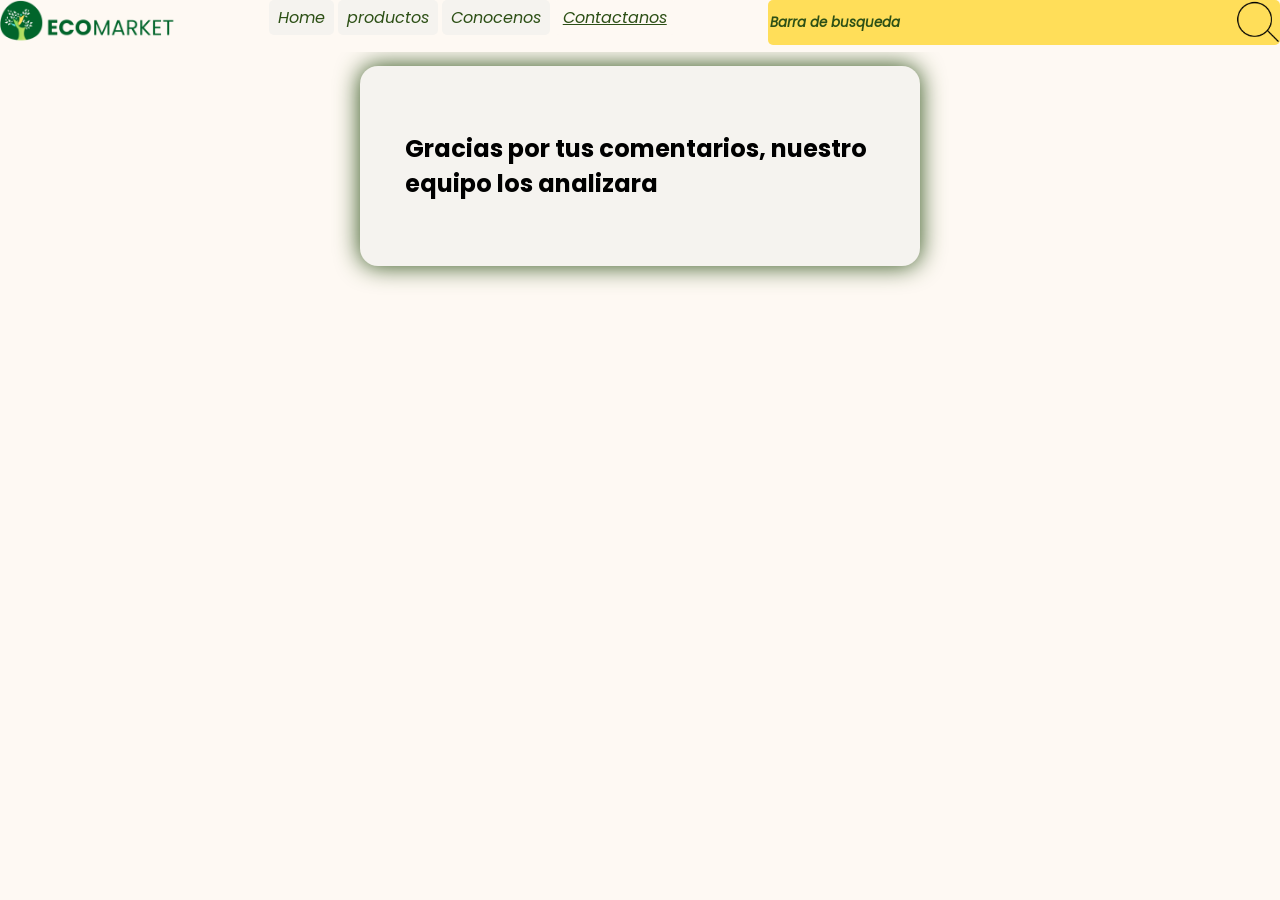
<file: views/Agradecimientos.html>
<!DOCTYPE html>
<html lang="es">
<head>
    <meta charset="UTF-8">
    <meta name="viewport" content="width=device-width, initial-scale=1.0">
    <title>Nuestros productos</title>
    <link rel="stylesheet" href="../Css/animations.css">
    <link rel="stylesheet" href="../Css/components.css">
    <link rel="stylesheet" href="../Css/layout.css">
    <link rel="stylesheet" href="../Css/Main.css">
</head>
<body id="Contactanos">
    <header>
        <section class="head-principal">
        <div>
            <a href="../../index.html">
                <img class="logoVertical" src="../img/Icons/Logos/Logo_vertical.png" alt="Logo_vertical">
            </a>
            <nav class="Navegacion">
                <a class="boton-navegacion transicionBotones" href="../index.html">Home</a>
                <a class="boton-navegacion transicionBotones" href="productos.html">productos</a>
                <a class="boton-navegacion transicionBotones" href="sobre-nosotros.html">Conocenos</a>
                <a class="boton-navegacion transicionBotones botonactivado" href="Contactanos.html">Contactanos</a>
            </nav>
            <form class="boton-busqueda">
                <input type="search"  placeholder="Barra de busqueda"  >
                    <img class="logoVertical" src="../img/Icons/Recursos/Lupa.png" alt="buscar">
                </input>
            </form>
        </div>
        </section>
    </header>
    <section class="ContenedorForm fondoblanco gracias">
        <h1>Gracias por tus comentarios, nuestro equipo los analizara </h1>
    </section>
    <div style="padding-left: 158vh;
    background: transparent;
    " class="boton-navegacion ">
        <a href="Contactanos.html"> 
        <h3 type="submit" class="boton-navegacion transicionBotones  Sombras-detalles">
            Regresar
        </h3>
        </a>
    <div>
</body>
</html>
</file>
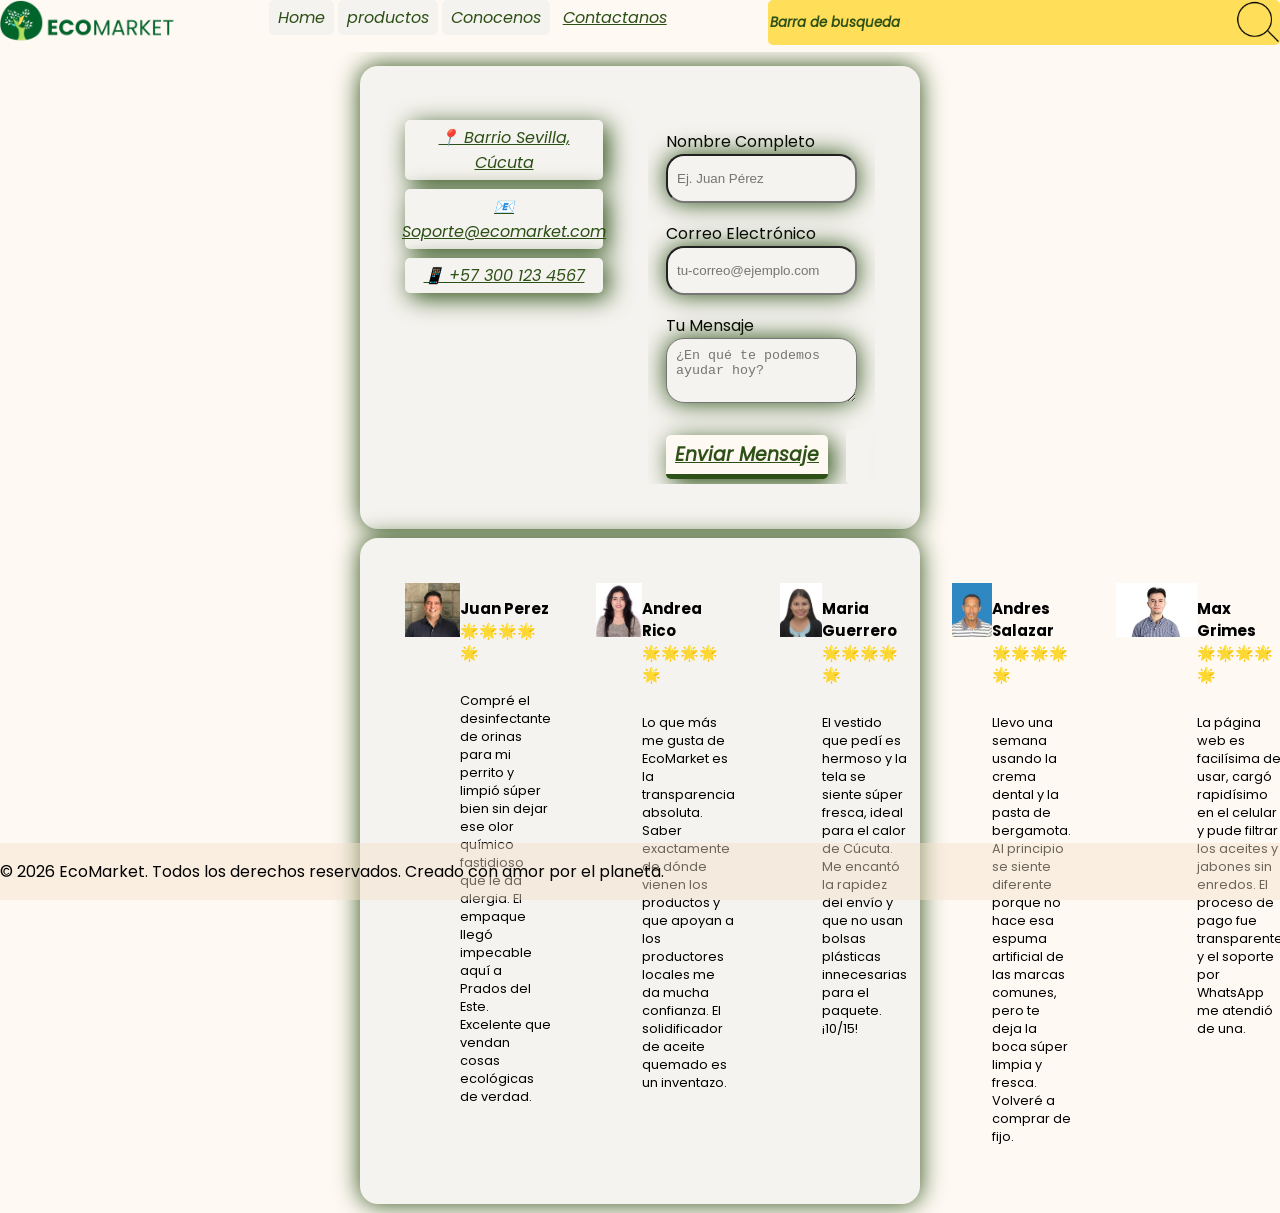
<file: views/Contactanos.html>
<!DOCTYPE html>
<html lang="es">
<head>
    <meta charset="UTF-8">
    <meta name="viewport" content="width=device-width, initial-scale=1.0">
    <title>Nuestros productos</title>
    <link rel="stylesheet" href="../Css/animations.css">
    <link rel="stylesheet" href="../Css/components.css">
    <link rel="stylesheet" href="../Css/layout.css">
    <link rel="stylesheet" href="../Css/Main.css">
</head>
<body id="Contactanos">
    <header>
        <section class="head-principal">
        <div>
            <a href="../../index.html">
                <img class="logoVertical" src="../img/Icons/Logos/Logo_vertical.png" alt="Logo_vertical">
            </a>
            <nav class="Navegacion">
                <a class="boton-navegacion transicionBotones" href="../index.html">Home</a>
                <a class="boton-navegacion transicionBotones" href="productos.html">productos</a>
                <a class="boton-navegacion transicionBotones" href="sobre-nosotros.html">Conocenos</a>
                <a class="boton-navegacion transicionBotones botonactivado" href="Contactanos.html">Contactanos</a>
            </nav>
            <form class="boton-busqueda">
                <input type="search"  placeholder="Barra de busqueda"  >
                    <img class="logoVertical" src="../img/Icons/Recursos/Lupa.png" alt="buscar">
                </input>
            </form>
        </div>
        </section>
    </header>
    <section class="ContenedorForm fondoblanco ">
        <div class="FormasContacto">
            <nav>   
                <div >
                    <a class="boton-navegacion  boton-navegacion-ajustes Sombras-detalles animacionEntrada" href="#">
                    📍 Barrio Sevilla, Cúcuta
                </a>
                </div>
                <div >
                <a class="boton-navegacion  boton-navegacion-ajustes Sombras-detalles animacionEntrada" target="_blank" href="https://myaccount.google.com">
                    📧 Soporte@ecomarket.com
                </a>
                </div>
                <div >
                <a class="boton-navegacion boton-navegacion-ajustes Sombras-detalles animacionEntrada" target="_blank" href="https://web.whatsapp.com/">
                    📱 +57 300 123 4567
                </a>
                </div>
            </nav>
        </div>
        <div class="Formulario ">
            <form>
                <div class="boton">
                <label for="nombre">Nombre Completo</label>
                <input class="fondoblanco" type="text" id="nombre" placeholder="Ej. Juan Pérez">
                </div>
                <div class="boton">
                    <label for="correo">Correo Electrónico</label>
                    <input class="fondoblanco" type="email" id="correo" placeholder="tu-correo@ejemplo.com">    
                </div>
                <div class="boton ">
                    <label for="mensaje">Tu Mensaje</label>
                    <textarea class="fondoblanco" id="mensaje" rows="5" placeholder="¿En qué te podemos ayudar hoy?"></textarea>    
                </div>
                <div class="boton-enviar">    
                    <div class="boton-navegacion boton-navegacion-ajustes">
                    <a href="Agradecimientos.html"> 
                        <h3 type="submit" class="boton-navegacion transicionBotones botonactivado Sombras-detalles">
                            Enviar Mensaje
                        </h3>
                        </a>
                    </div>
                    <div class="boton-navegacion boton-navegacion-ajustes">
                        <a href=""> 
                        <h3 type="submit" class="boton-navegacion transicionBotones botonactivado Sombras-detalles">
                            Resetear
                        </h3>
                        </a>
                    <div>
                </div>
            </form>
        </div>
    </section>
    <section class="ContenedorForm fondoblanco">
        <div class="Usuario transicionProductos">
            <span><img class="img-usuario" src="../img/Icons/Recursos/Juan.jpeg" alt="">
            </span>
            <div class="informacion">
                <h3>Juan Perez <br>🌟🌟🌟🌟🌟<br></h3>
                <p>Compré el desinfectante de orinas para mi perrito 
                    y limpió súper bien sin dejar ese olor químico 
                    fastidioso que le da alergia. El empaque llegó 
                    impecable aquí a Prados del Este. Excelente que 
                    vendan cosas ecológicas de verdad.</p>
            </div>
        </div>
        <div class="Usuario transicionProductos">
            <span><img class="img-usuario" src="../img/Icons/Recursos/andrea.jpeg">
            </span>
            <div class="informacion">
                <h3>Andrea Rico<br>🌟🌟🌟🌟🌟<br></h3>
                <p>Lo que más me gusta de EcoMarket es 
                    la transparencia absoluta. Saber 
                    exactamente de dónde vienen los productos 
                    y que apoyan a los productores locales me 
                    da mucha confianza. El solidificador de 
                    aceite quemado es un inventazo.</p>
            </div>
        </div>
        <div class="Usuario transicionProductos">
            <span><img class="img-usuario" src="../img/Icons/Recursos/Maria.jpeg" alt="">
            </span>
            <div class="informacion">
                <h3>Maria Guerrero<br>🌟🌟🌟🌟🌟<br></h3>
                <p>El vestido que pedí es hermoso y la tela se siente 
                   súper fresca, ideal para el calor de Cúcuta. Me encantó 
                   la rapidez del envío y que no usan bolsas plásticas innecesarias
                   para el paquete. ¡10/15!</p>
            </div>
        </div>
        <div class="Usuario transicionProductos">
            <span><img class="img-usuario" src="../img/Icons/Recursos/andres.jpeg" alt="">
            </span>
            <div class="informacion">
                <h3>Andres Salazar<br>🌟🌟🌟🌟🌟<br></h3>
                <p>Llevo una semana usando la crema dental y la pasta de bergamota. 
                    Al principio se siente diferente porque no hace esa espuma 
                    artificial de las marcas comunes, pero te deja la boca súper limpia 
                    y fresca. Volveré a comprar de fijo.</p>
            </div>
        </div>
        <div class="Usuario transicionProductos">
            <span><img class="img-usuario" src="../img/Icons/Recursos/max.jpeg" alt="">
            </span>
            <div class="informacion">
                <h3>Max Grimes<br>🌟🌟🌟🌟🌟<br></h3>
                <p>La página web es facilísima de usar, 
                    cargó rapidísimo en el celular y pude 
                    filtrar los aceites y jabones sin enredos. 
                    El proceso de pago fue transparente y el soporte 
                    por WhatsApp me atendió de una.</p>
            </div>
        </div>
    </section>
    <footer>
        <div class="footer-derechos">
    <p>&copy; 2026 EcoMarket. Todos los derechos reservados. Creado con amor por el planeta. </p>
        <br>        
    </div>
    </footer>
</body>
</html>
</file>
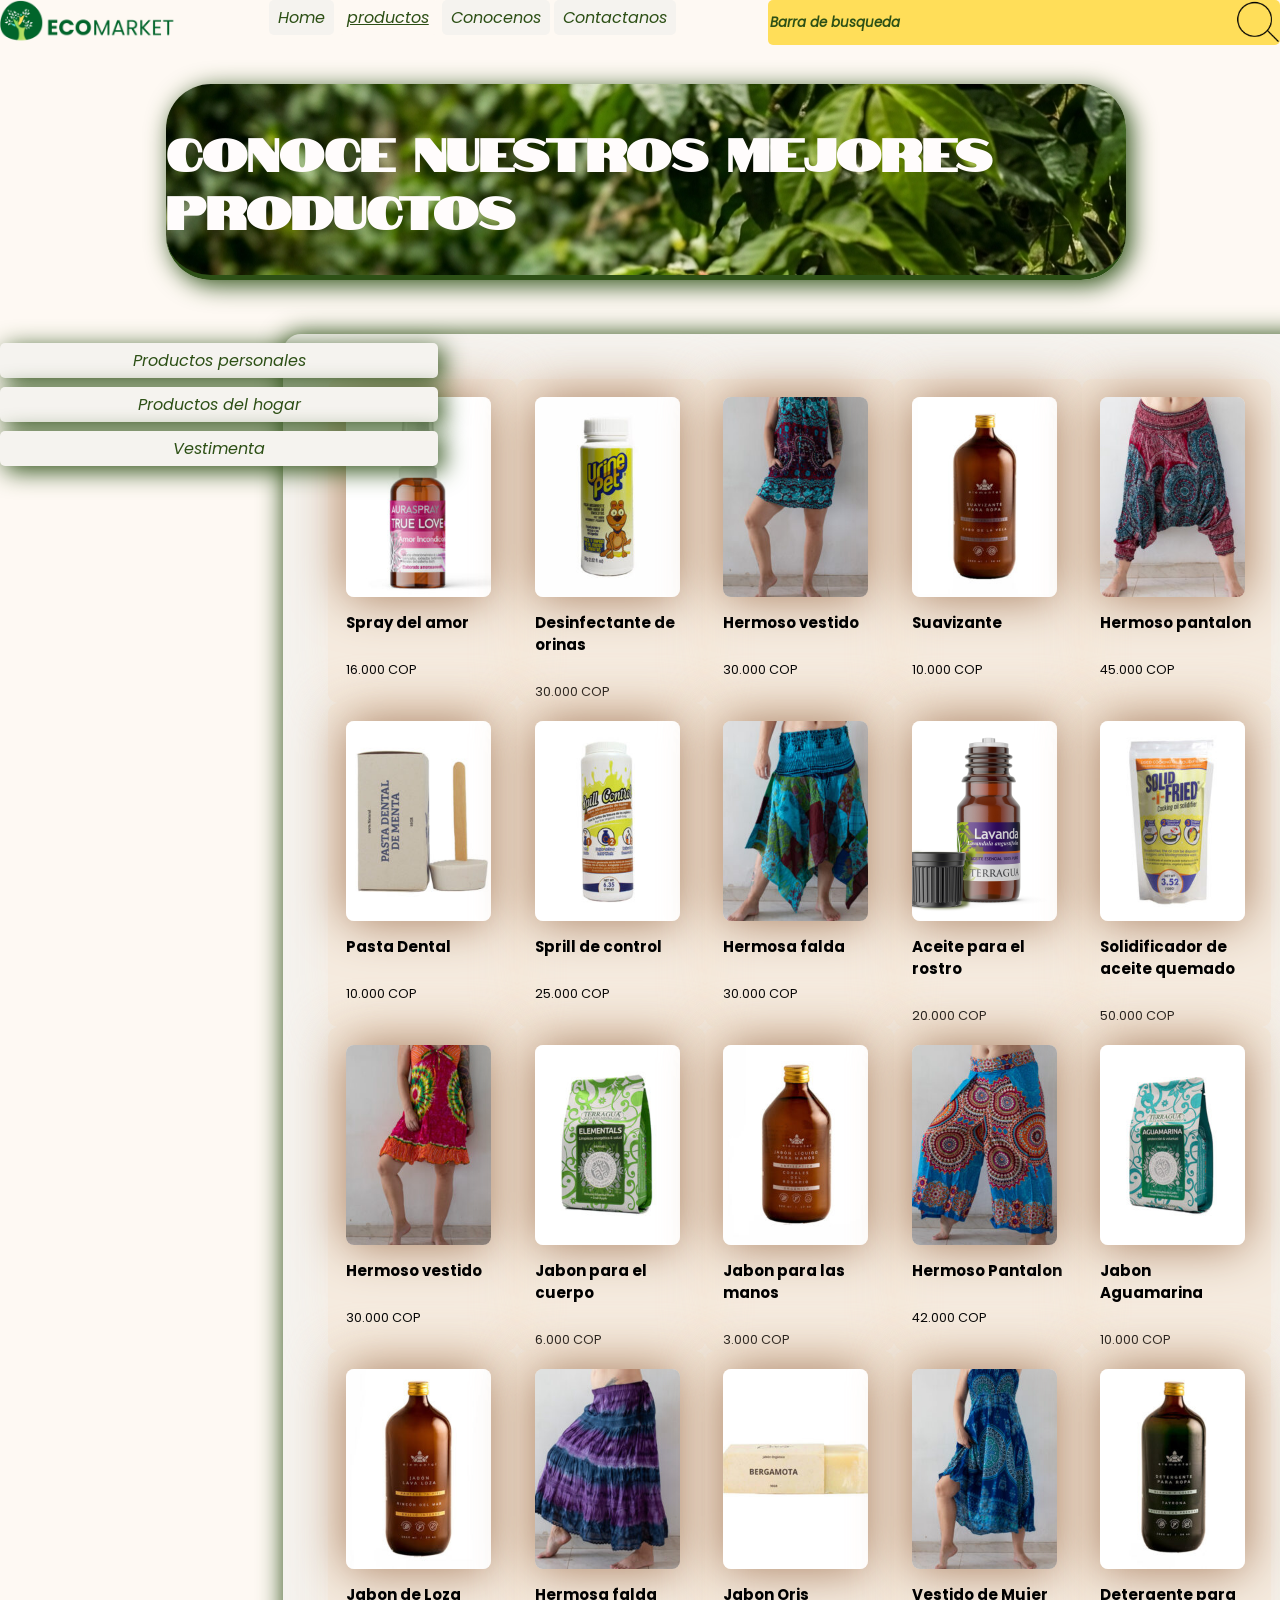
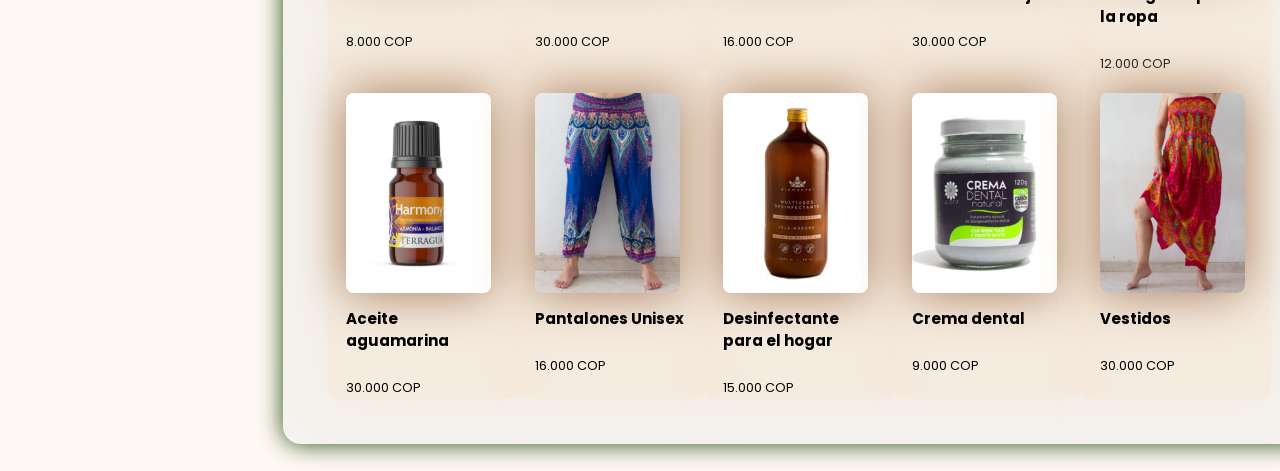
<file: views/productos.html>
<!DOCTYPE html>
<html lang="es">
<head>
    <meta charset="UTF-8">
    <meta name="viewport" content="width=device-width, initial-scale=1.0">
    <title>Nuestros productos</title>
    <link rel="stylesheet" href="../Css/animations.css">
    <link rel="stylesheet" href="../Css/components.css">
    <link rel="stylesheet" href="../Css/layout.css">
    <link rel="stylesheet" href="../Css/Main.css">
</head>
<body id="Productos">
    <header>
        <section class="head-principal ">
        <div>
           <a href="../../index.html">
                <img class="logoVertical" src="../img/Icons/Logos/Logo_vertical.png" alt="Logo_vertical">
            </a>
            <nav class="Navegacion">
                <a class="boton-navegacion transicionBotones" href="../index.html">Home</a>
                <a class="boton-navegacion transicionBotones botonactivado" href="productos.html">productos</a>
                <a class="boton-navegacion transicionBotones" href="sobre-nosotros.html">Conocenos</a>
                <a class="boton-navegacion transicionBotones" href="Contactanos.html">Contactanos</a>
            </nav>
            <form class="boton-busqueda">
                <input type="search"  placeholder="Barra de busqueda"  >
                    <img class="logoVertical" src="../img/Icons/Recursos/Lupa.png" alt="buscar">
                </input>
            </form>
        </div>
        </section>
    </header>
    <section class="head-Secundary-productos Sombras-detalles   ">
        <div>
            <h1 class="Titulo">Conoce nuestros mejores productos</h1>
        </div>
    </section>
    <section class="Productos ">
        <div class="CategoriasProductos">
            <nav>    
                <a class="boton-navegacion transicionBotones boton-navegacion-Filtros  Sombras-detalles animacionEntrada" href="Categorias/Aceites.html">
                    Productos personales
                    </a>
                <a class="boton-navegacion transicionBotones boton-navegacion-Filtros Sombras-detalles animacionEntrada " href="Categorias/Hogar.html">
                    Productos del hogar
                    </a>
                <a class="boton-navegacion transicionBotones boton-navegacion-Filtros  Sombras-detalles animacionEntrada" href="Categorias/Ropa.html">
                    Vestimenta
                    </a>
            </nav>
        </div>
        <div class="fondoblanco muestra-Productos animacionEntrada">
            <div class="cardproductos transicionProductos">
                <span><img src="../img/Productos/Aceites/trueloveweb-300x300.jpg" alt="">
                </span>
                <div class="informacion">
                     <h3>Spray del amor</h3>
                    <p>16.000 COP</p>
                </div>
            </div>
             <div class="cardproductos transicionProductos">
                <span><img src="../img/Productos/Hogar/urine-pet-300x300.jpg" alt="">
                </span>
                <div class="informacion">
                     <h3>Desinfectante de orinas</h3>
                    <p>30.000 COP</p>
                </div>
            </div>
             <div class="cardproductos transicionProductos">
                <span><img src="../img/Productos/ropa/VestidosIMG_3315-300x300.jpg" alt="">
                </span>
                <div class="informacion">
                     <h3>Hermoso vestido</h3>
                    <p>30.000 COP</p>
                </div>
            </div>
            <div class="cardproductos transicionProductos">
                <span><img src="../img/Productos/Hogar/Suavizante-300x300.jpg" alt="">
                </span>
                <div class="informacion">
                     <h3>Suavizante</h3>
                    <p>10.000 COP</p>
                </div>
            </div>
            <div class="cardproductos transicionProductos">
                <span><img src="../img/Productos/ropa/PantalonesIMG_3084-300x300Pantalones.img.jpg" alt="">
                </span>
                <div class="informacion">
                     <h3>Hermoso pantalon</h3>
                    <p>45.000 COP</p>
                </div>
            </div>
             <div class="cardproductos transicionProductos">
                <span><img src="../img/Productos/Aceites/Pasta-dental-oiris-300x300.jpg" alt="">
                </span>
                <div class="informacion">
                     <h3>Pasta Dental</h3>
                    <p>10.000 COP</p>
                </div>
            </div>
             <div class="cardproductos transicionProductos">
                <span><img src="../img/Productos/Hogar/spill-control-300x300.jpg" alt="">
                </span>
                <div class="informacion">
                     <h3>Sprill de control</h3>
                    <p>25.000 COP</p>
                </div>
            </div>
             <div class="cardproductos transicionProductos">
                <span><img src="../img/Productos/ropa/FaldasIMG_3197-300x300.jpg" alt="">
                </span>
                <div class="informacion">
                     <h3>Hermosa  falda</h3>
                    <p>30.000 COP</p>
                </div>
            </div>
             <div class="cardproductos transicionProductos">
                <span><img src="../img/Productos/Aceites/lavandaweb.jpg" alt="">
                </span>
                <div class="informacion">
                     <h3>Aceite para el rostro</h3>
                    <p>20.000 COP</p>
                </div>
            </div>
            <div class="cardproductos transicionProductos">
                <span><img src="../img/Productos/Hogar/solid-fried-300x300.jpg" alt="">
                </span>
                <div class="informacion">
                     <h3>Solidificador de aceite quemado</h3>
                    <p>50.000 COP</p>
                </div>
            </div>
             <div class="cardproductos transicionProductos">
                <span><img src="../img/Productos/ropa/VestidosIMG_3278-300x300.jpg" alt="">
                </span>
                <div class="informacion">
                     <h3>Hermoso vestido</h3>
                    <p>30.000 COP</p>
                </div>
            </div>
            <div class="cardproductos transicionProductos">
                <span><img src="../img/Productos/Aceites/Jabón-natural-Terragua-ELEMENTALS-300x300.jpg" alt="">
                </span>
                <div class="informacion">
                     <h3>Jabon para el cuerpo</h3>
                    <p>6.000 COP</p>
                </div>
            </div>
             <div class="cardproductos transicionProductos">
                <span><img src="../img/Productos/Hogar/jabon-manos-300x300.jpg" alt="">
                </span>
                <div class="informacion">
                     <h3>Jabon para las manos</h3>
                    <p>3.000 COP</p>
                </div>
            </div>
            <div class="cardproductos transicionProductos">
                <span><img src="../img/Productos/ropa/PantalonesIMG_3180-300x300Pantalones.img.jpg" alt="">
                </span>
                <div class="informacion">
                     <h3>Hermoso Pantalon</h3>
                    <p>42.000 COP</p>
                </div>
            </div>
             <div class="cardproductos transicionProductos">
                <span><img src="../img/Productos/Aceites/Jabón-natural-Terragua-AGUAMARINA-300x300.jpg" alt="">
                </span>
                <div class="informacion">
                     <h3>Jabon Aguamarina</h3>
                    <p>10.000 COP</p>
                </div>
            </div>
            <div class="cardproductos transicionProductos">
                <span><img src="../img/Productos/Hogar/jabon-loza-300x300.jpg" alt="">
                </span>
                <div class="informacion">
                     <h3>Jabon de Loza</h3>
                    <p>8.000 COP</p>
                </div>
            </div>
             <div class="cardproductos transicionProductos">
                <span><img src="../img/Productos/ropa/FaldasIMG_3192-300x300.jpg" alt="">
                </span>
                <div class="informacion">
                     <h3>Hermosa falda</h3>
                    <p>30.000 COP</p>
                </div>
            </div>
            <div class="cardproductos transicionProductos">
                <span><img src="../img/Productos/Aceites/jabon-oiris-bergamota-300x300.jpg" alt="">
                </span>
                <div class="informacion">
                     <h3>Jabon Oris</h3>
                    <p>16.000 COP</p>
                </div>
            </div>
             <div class="cardproductos transicionProductos">
                <span><img src="../img/Productos/ropa/VestidosIMG_3245-300x300.jpg" alt="">
                </span>
                <div class="informacion">
                     <h3>Vestido de Mujer</h3>
                    <p>30.000 COP</p>
                </div>
            </div>
            <div class="cardproductos transicionProductos">
                <span><img src="../img/Productos/Hogar/detergente-ropa-300x300.jpg" alt="">
                </span>
                <div class="informacion">
                     <h3>Detergente para la ropa</h3>
                    <p>12.000 COP</p>
                </div>
            </div>
             <div class="cardproductos transicionProductos">
                <span><img src="../img/Productos/Aceites/harmonyweb-1-300x300.jpg" alt="">
                </span>
                <div class="informacion">
                     <h3>Aceite aguamarina </h3>
                    <p>30.000 COP</p>
                </div>
            </div>
            <div class="cardproductos transicionProductos">
                <span><img src="../img/Productos/ropa/PantalonesIMG_3113-300x300Pantalones.img.jpg" alt="">
                </span>
                <div class="informacion">
                     <h3>Pantalones Unisex</h3>
                    <p>16.000 COP</p>
                </div>
            </div>
             <div class="cardproductos transicionProductos">
                <span><img src="../img/Productos/Hogar/desinfectante-300x300.jpg" alt="">
                </span>
                <div class="informacion">
                     <h3>Desinfectante para el hogar</h3>
                    <p>15.000 COP</p>
                </div>
            </div>
            <div class="cardproductos transicionProductos ">
                <span><img src="../img/Productos/Aceites/crema-dental-gaia-300x300.jpg" alt="">
                </span>
                <div class="informacion">
                     <h3>Crema dental</h3>
                    <p>9.000 COP</p>
                </div>
            </div>
             <div class="cardproductos transicionProductos">
                <span><img src="../img/Productos/ropa/VestidosIMG_3212-300x300.jpg" alt="">
                </span>
                <div class="informacion">
                     <h3>Vestidos</h3>
                    <p>30.000 COP</p>
                </div>
            </div> 
        </div>
    </section>
</body>
</html>
</file>
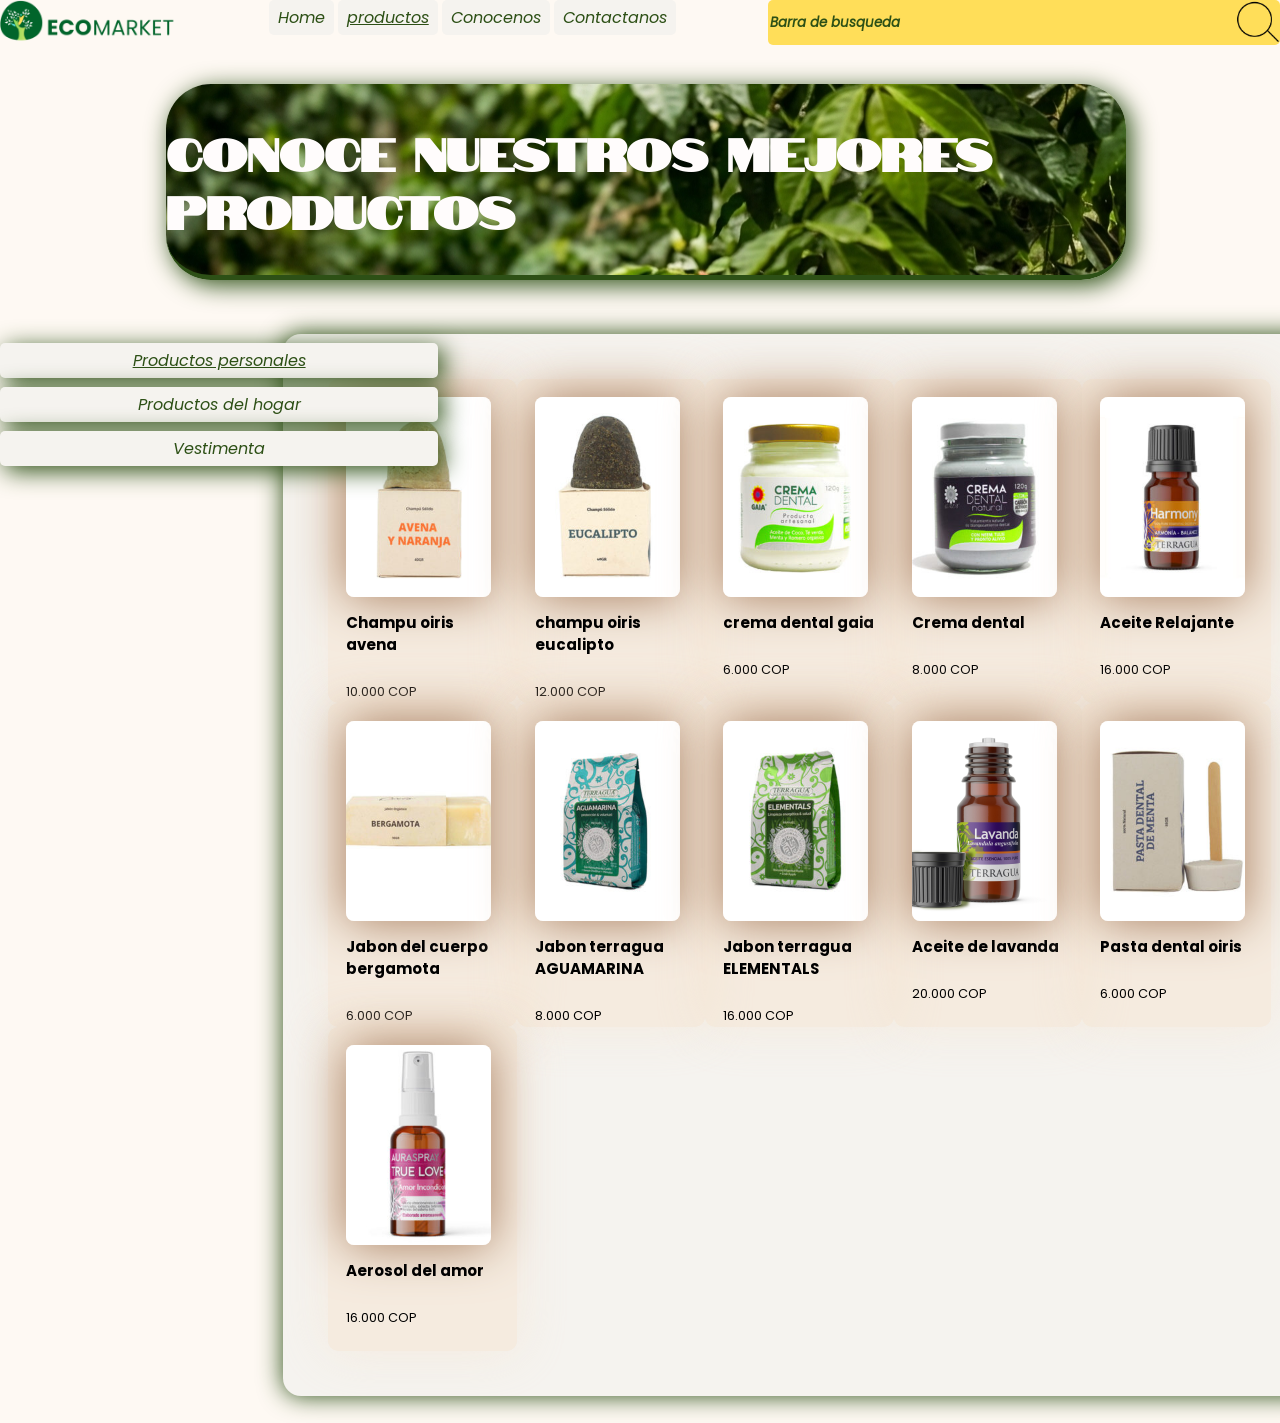
<file: views/Categorias/Aceites.html>
<!DOCTYPE html>
<html lang="es">
<head>
    <meta charset="UTF-8">
    <meta name="viewport" content="width=device-width, initial-scale=1.0">
    <title>Nuestros productos</title>
    <link rel="stylesheet" href="../../Css/animations.css">
    <link rel="stylesheet" href="../../Css/components.css">
    <link rel="stylesheet" href="../../Css/layout.css">
    <link rel="stylesheet" href="../../Css/Main.css">
</head>
<body id="Aceites">
    <header>
        <section class="head-principal ">
        <div>
           <a href="../../index.html">
                <img class="logoVertical" src="../../img/Icons/Logos/Logo_vertical.png" alt="Logo_vertical">
            </a>
            <nav class="Navegacion">
                <a class="boton-navegacion transicionBotones" href="../../index.html">Home</a>
                <a class="boton-navegacion transicionBotones botonactivado" href="../../views/productos.html">productos</a>
                <a class="boton-navegacion transicionBotones" href="../../views/sobre-nosotros.html">Conocenos</a>
                <a class="boton-navegacion transicionBotones" href="../../views/Contactanos.html">Contactanos</a>
            </nav>
            <form class="boton-busqueda">
                <input type="search"  placeholder="Barra de busqueda"  >
                    <img class="logoVertical" src="../../img/Icons/Recursos/Lupa.png" alt="buscar">
                </input>
            </form>
        </div>
        </section>
    </header>
    <section class="head-Secundary-productos Sombras-detalles  ">
        <div>
            <h1 class="Titulo">Conoce nuestros mejores productos</h1>
        </div>
    </section>
    <section class="Productos ">
        <div class="CategoriasProductos">
            <nav>    
                <a class="boton-navegacion transicionBotones boton-navegacion-Filtros  Sombras-detalles animacionEntrada botonactivado" href="Aceites.html">
                    Productos personales
                    </a>
                <a class="boton-navegacion transicionBotones boton-navegacion-Filtros Sombras-detalles animacionEntrada " href="Hogar.html">
                    Productos del hogar
                    </a>
                <a class="boton-navegacion transicionBotones boton-navegacion-Filtros  Sombras-detalles animacionEntrada" href="Ropa.html">
                    Vestimenta
                    </a>
            </nav>
        </div>
        <div class="fondoblanco muestra-Productos animacionEntrada">
            <div class="cardproductos transicionProductos">
                <span><img src="../../img/Productos/Aceites/champu-oiris-avena-naranja-300x300.jpg" alt="">
                </span>
                <div class="informacion">
                     <h3>Champu oiris avena</h3>
                    <p>10.000 COP</p>
                </div>
            </div>
            <div class="cardproductos transicionProductos">
                <span><img src="../../img/Productos/Aceites/champu-oiris-eucalipto-300x300.jpg" alt="">
                </span>
                <div class="informacion">
                     <h3>champu oiris eucalipto</h3>
                    <p>12.000 COP</p>
                </div>
            </div>
            <div class="cardproductos transicionProductos">
                <span><img src="../../img/Productos/Aceites/crema-dent-gaia-300x300.jpg" alt="">
                </span>
                <div class="informacion">
                     <h3>crema dental gaia</h3>
                    <p>6.000 COP</p>
                </div>
            </div>
            <div class="cardproductos transicionProductos">
                <span><img src="../../img/Productos/Aceites/crema-dental-gaia-300x300.jpg" alt="">
                </span>
                <div class="informacion">
                     <h3>Crema dental</h3>
                    <p>8.000 COP</p>
                </div>
            </div>
            <div class="cardproductos transicionProductos">
                <span><img src="../../img/Productos/Aceites/harmonyweb-1-300x300.jpg" alt="">
                </span>
                <div class="informacion">
                     <h3>Aceite Relajante</h3>
                    <p>16.000 COP</p>
                </div>
            </div>
            <div class="cardproductos transicionProductos">
                <span><img src="../../img/Productos/Aceites/jabon-oiris-bergamota-300x300.jpg" alt="">
                </span>
                <div class="informacion">
                     <h3>Jabon del cuerpo bergamota</h3>
                    <p>6.000 COP</p>
                </div>
            </div>
            <div class="cardproductos transicionProductos">
                <span><img src="../../img/Productos/Aceites/Jabón-natural-Terragua-AGUAMARINA-300x300.jpg" alt="">
                </span>
                <div class="informacion">
                     <h3>Jabon terragua AGUAMARINA</h3>
                    <p>8.000 COP</p>
                </div>
            </div>
            <div class="cardproductos transicionProductos">
                <span><img src="../../img/Productos/Aceites/Jabón-natural-Terragua-ELEMENTALS-300x300.jpg" alt="">
                </span>
                <div class="informacion">
                     <h3>Jabon terragua ELEMENTALS</h3>
                    <p>16.000 COP</p>
                </div>
            </div>
            <div class="cardproductos transicionProductos">
                <span><img src="../../img/Productos/Aceites/lavandaweb.jpg" alt="">
                </span>
                <div class="informacion">
                     <h3>Aceite de lavanda</h3>
                    <p>20.000 COP</p>
                </div>
            </div>
            <div class="cardproductos transicionProductos">
                <span><img src="../../img/Productos/Aceites/Pasta-dental-oiris-300x300.jpg" alt="">
                </span>
                <div class="informacion">
                     <h3>Pasta dental oiris</h3>
                    <p>6.000 COP</p>
                </div>
            </div>
            <div class="cardproductos transicionProductos">
                <span><img src="../../img/Productos/Aceites/trueloveweb-300x300.jpg" alt="">
                </span>
                <div class="informacion">
                     <h3>Aerosol del amor</h3>
                    <p>16.000 COP</p>
                </div>
            </div>
         </div> 
    </section>
</body>
</html>
</file>
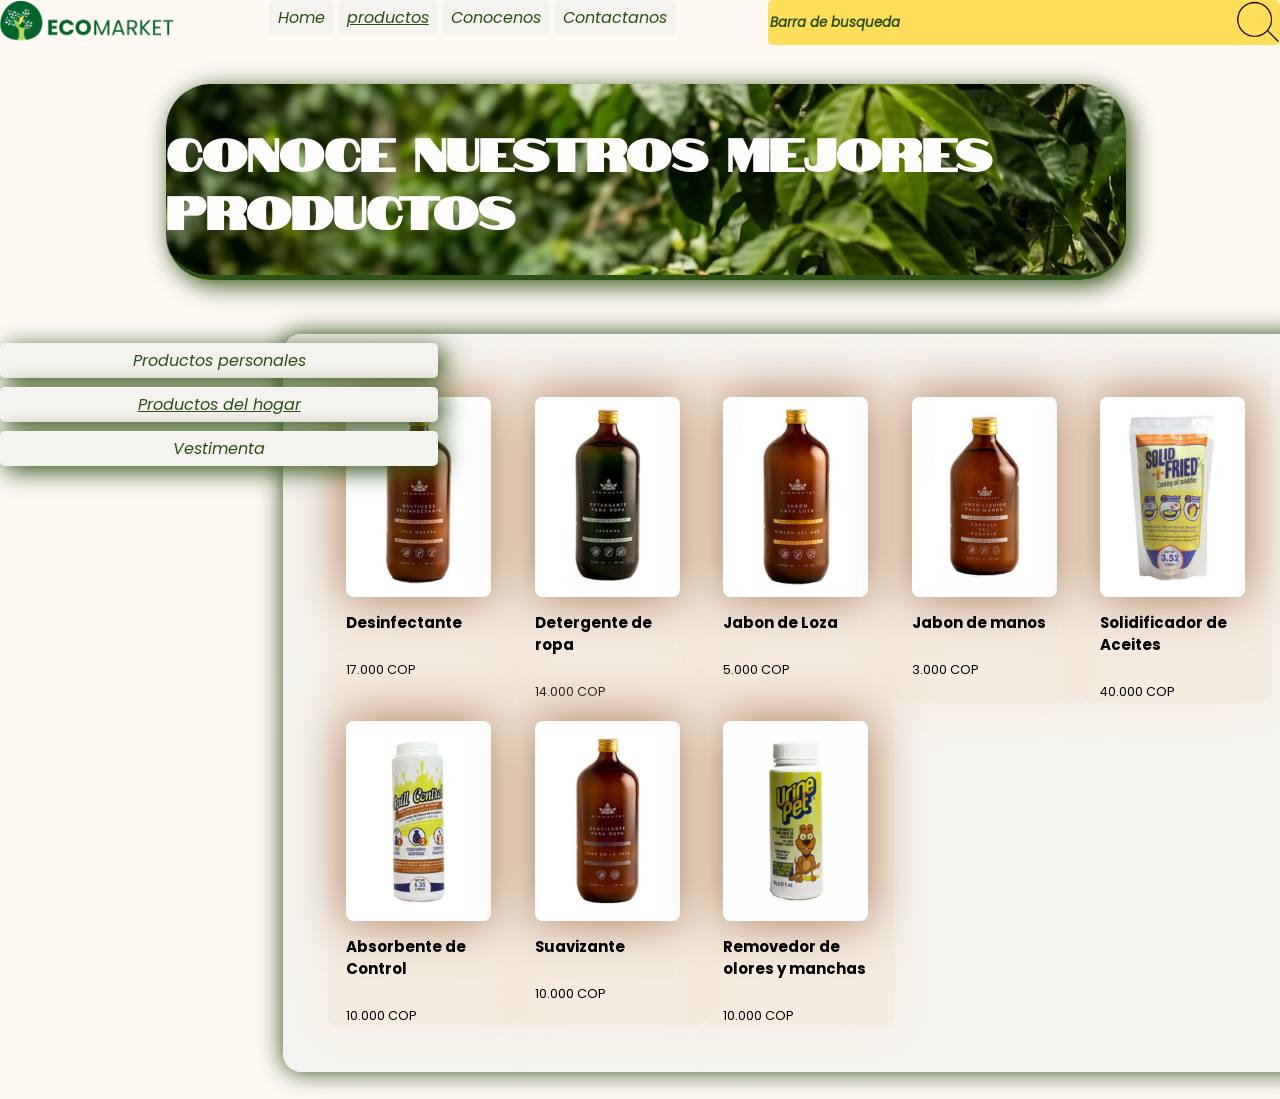
<file: views/Categorias/Hogar.html>
<!DOCTYPE html>
<html lang="es">
<head>
    <meta charset="UTF-8">
    <meta name="viewport" content="width=device-width, initial-scale=1.0">
    <title>Nuestros productos</title>
    <link rel="stylesheet" href="../../Css/animations.css">
    <link rel="stylesheet" href="../../Css/components.css">
    <link rel="stylesheet" href="../../Css/layout.css">
    <link rel="stylesheet" href="../../Css/Main.css">
</head>
<body id="hogar">
    <header>
        <section class="head-principal ">
        <div>
           <a href="../../index.html">
                <img class="logoVertical" src="../../img/Icons/Logos/Logo_vertical.png" alt="Logo_vertical">
            </a>
            <nav class="Navegacion">
                <a class="boton-navegacion transicionBotones" href="../../index.html">Home</a>
                <a class="boton-navegacion transicionBotones botonactivado" href="../../views/productos.html">productos</a>
                <a class="boton-navegacion transicionBotones" href="../../views/sobre-nosotros.html">Conocenos</a>
                <a class="boton-navegacion transicionBotones" href="../../views/Contactanos.html">Contactanos</a>
            </nav>
            <form class="boton-busqueda">
                <input type="search"  placeholder="Barra de busqueda"  >
                    <img class="logoVertical" src="../../img/Icons/Recursos/Lupa.png" alt="buscar">
                </input>
            </form>
        </div>
        </section>
    </header>
    <section class="head-Secundary-productos Sombras-detalles  ">
        <div>
            <h1 class="Titulo">Conoce nuestros mejores productos</h1>
        </div>
    </section>
    <section class="Productos ">
        <div class="CategoriasProductos">
            <nav>    
                <a class="boton-navegacion transicionBotones boton-navegacion-Filtros  Sombras-detalles animacionEntrada" href="Aceites.html">
                    Productos personales
                    </a>
                <a class="boton-navegacion transicionBotones boton-navegacion-Filtros Sombras-detalles animacionEntrada botonactivado " href="Hogar.html">
                    Productos del hogar
                    </a>
                <a class="boton-navegacion transicionBotones boton-navegacion-Filtros  Sombras-detalles animacionEntrada" href="Ropa.html">
                    Vestimenta
                    </a>
            </nav>
        </div>
        <div class="fondoblanco muestra-Productos animacionEntrada">
            <div class="cardproductos transicionProductos">
                <span><img src="../../img/Productos/Hogar/desinfectante-300x300.jpg" alt="">
                </span>
                <div class="informacion">
                     <h3>Desinfectante</h3>
                    <p>17.000 COP</p>
                </div>
            </div>
            <div class="cardproductos transicionProductos">
                <span><img src="../../img/Productos/Hogar/detergente-ropa-300x300.jpg" alt="">
                </span>
                <div class="informacion">
                     <h3>Detergente de ropa</h3>
                    <p>14.000 COP</p>
                </div>
            </div>
            <div class="cardproductos transicionProductos">
                <span><img src="../../img/Productos/Hogar/jabon-loza-300x300.jpg" alt="">
                </span>
                <div class="informacion">
                     <h3>Jabon de Loza</h3>
                    <p>5.000 COP</p>
                </div>
            </div>
            <div class="cardproductos transicionProductos">
                <span><img src="../../img/Productos/Hogar/jabon-manos-300x300.jpg" alt="">
                </span>
                <div class="informacion">
                     <h3>Jabon de manos</h3>
                    <p>3.000 COP</p>
                </div>
            </div>
            <div class="cardproductos transicionProductos">
                <span><img src="../../img/Productos/Hogar/solid-fried-300x300.jpg" alt="">
                </span>
                <div class="informacion">
                     <h3>Solidificador de Aceites</h3>
                    <p>40.000 COP</p>
                </div>
            </div>
            <div class="cardproductos transicionProductos">
                <span><img src="../../img/Productos/Hogar/spill-control-300x300.jpg" alt="">
                </span>
                <div class="informacion">
                     <h3>Absorbente de Control</h3>
                    <p>10.000 COP</p>
                </div>
            </div>
            <div class="cardproductos transicionProductos">
                <span><img src="../../img/Productos/Hogar/Suavizante-300x300.jpg" alt="">
                </span>
                <div class="informacion">
                     <h3>Suavizante</h3>
                    <p>10.000 COP</p>
                </div>
            </div>
            <div class="cardproductos transicionProductos">
                <span><img src="../../img/Productos/Hogar/urine-pet-300x300.jpg" alt="">
                </span>
                <div class="informacion">
                     <h3>Removedor de olores y manchas</h3>
                    <p>10.000 COP</p>
                </div>
            </div>
         </div> 
    </section>
</body>
</html>
</file>
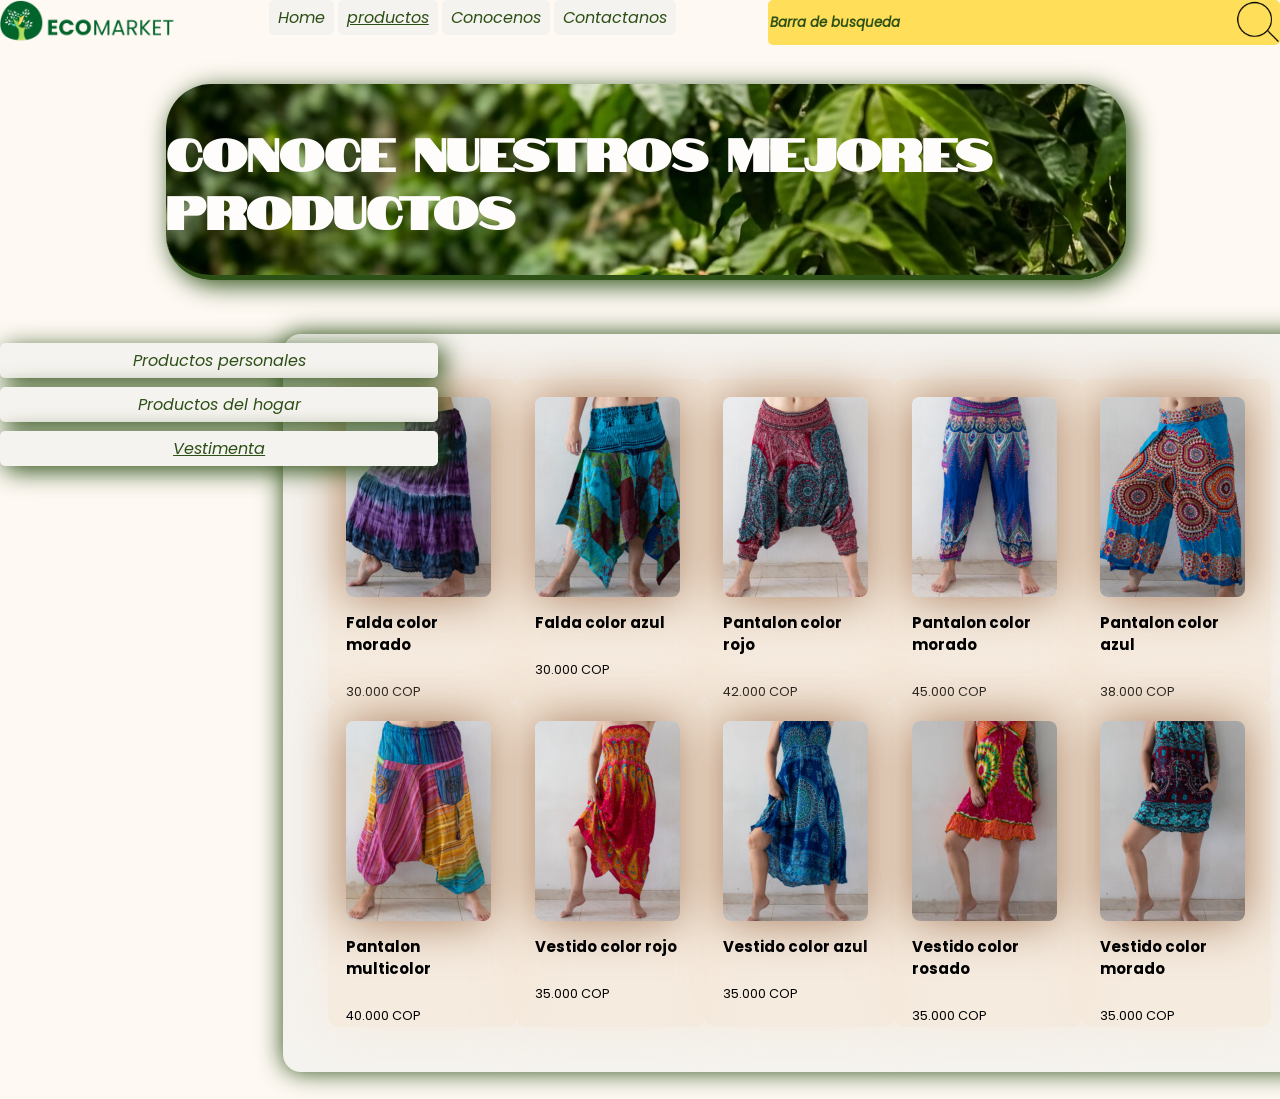
<file: views/Categorias/Ropa.html>
<!DOCTYPE html>
<html lang="es">
<head>
    <meta charset="UTF-8">
    <meta name="viewport" content="width=device-width, initial-scale=1.0">
    <title>Nuestros productos</title>
    <link rel="stylesheet" href="../../Css/animations.css">
    <link rel="stylesheet" href="../../Css/components.css">
    <link rel="stylesheet" href="../../Css/layout.css">
    <link rel="stylesheet" href="../../Css/Main.css">
</head>
<body id="ropa" >
    <header>
        <section class="head-principal ">
        <div>
           <a href="../../index.html">
                <img class="logoVertical" src="../../img/Icons/Logos/Logo_vertical.png" alt="Logo_vertical">
            </a>
            <nav class="Navegacion">
                <a class="boton-navegacion transicionBotones" href="../../index.html">Home</a>
                <a class="boton-navegacion transicionBotones botonactivado" href="../../views/productos.html">productos</a>
                <a class="boton-navegacion transicionBotones" href="../../views/sobre-nosotros.html">Conocenos</a>
                <a class="boton-navegacion transicionBotones" href="../../views/Contactanos.html">Contactanos</a>
            </nav>
            <form class="boton-busqueda">
                <input type="search"  placeholder="Barra de busqueda"  >
                    <img class="logoVertical" src="../../img/Icons/Recursos/Lupa.png" alt="buscar">
                </input>
            </form>
        </div>
        </section>
    </header>
    <section class="head-Secundary-productos Sombras-detalles  ">
        <div>
            <h1 class="Titulo">Conoce nuestros mejores productos</h1>
        </div>
    </section>
    <section class="Productos ">
        <div class="CategoriasProductos">
            <nav>    
                <a class="boton-navegacion transicionBotones boton-navegacion-Filtros  Sombras-detalles animacionEntrada" href="Aceites.html">
                    Productos personales
                    </a>
                <a class="boton-navegacion transicionBotones boton-navegacion-Filtros Sombras-detalles animacionEntrada " href="Hogar.html">
                    Productos del hogar
                    </a>
                <a class="boton-navegacion transicionBotones boton-navegacion-Filtros  Sombras-detalles animacionEntrada botonactivado" href="Ropa.html">
                    Vestimenta
                    </a>
            </nav>
        </div>
        <div class="fondoblanco muestra-Productos animacionEntrada">
            <div class="cardproductos transicionProductos">
                <span><img src="../../img/Productos/ropa/FaldasIMG_3192-300x300.jpg" alt="">
                </span>
                <div class="informacion">
                     <h3>Falda color morado</h3>
                    <p>30.000 COP</p>
                </div>
            </div>
            <div class="cardproductos transicionProductos">
                <span><img src="../../img/Productos/ropa/FaldasIMG_3197-300x300.jpg" alt="">
                </span>
                <div class="informacion">
                     <h3>Falda color azul</h3>
                    <p>30.000 COP</p>
                </div>
            </div>
            <div class="cardproductos transicionProductos">
                <span><img src="../../img/Productos/ropa/PantalonesIMG_3084-300x300Pantalones.img.jpg" alt="">
                </span>
                <div class="informacion">
                     <h3>Pantalon color rojo</h3>
                    <p>42.000 COP</p>
                </div>
            </div>
            <div class="cardproductos transicionProductos">
                <span><img src="../../img/Productos/ropa/PantalonesIMG_3113-300x300Pantalones.img.jpg" alt="">
                </span>
                <div class="informacion">
                     <h3>Pantalon color morado</h3>
                    <p>45.000 COP</p>
                </div>
            </div>
            <div class="cardproductos transicionProductos">
                <span><img src="../../img/Productos/ropa/PantalonesIMG_3180-300x300Pantalones.img.jpg" alt="">
                </span>
                <div class="informacion">
                     <h3>Pantalon color azul</h3>
                    <p>38.000 COP</p>
                </div>
            </div>
            <div class="cardproductos transicionProductos">
                <span><img src="../../img/Productos/ropa/PantalonesIMG_3356-300x300Pantalones.img.jpg" alt="">
                </span>
                <div class="informacion">
                     <h3>Pantalon multicolor</h3>
                    <p>40.000 COP</p>
                </div>
            </div>
            <div class="cardproductos transicionProductos">
                <span><img src="../../img/Productos/ropa/VestidosIMG_3212-300x300.jpg" alt="">
                </span>
                <div class="informacion">
                     <h3>Vestido color rojo </h3>
                    <p>35.000 COP</p>
                </div>
            </div>
            <div class="cardproductos transicionProductos">
                <span><img src="../../img/Productos/ropa/VestidosIMG_3245-300x300.jpg" alt="">
                </span>
                <div class="informacion">
                     <h3>Vestido color azul</h3>
                    <p>35.000 COP</p>
                </div>
            </div>
            <div class="cardproductos transicionProductos">
                <span><img src="../../img/Productos/ropa/VestidosIMG_3278-300x300.jpg" alt="">
                </span>
                <div class="informacion">
                     <h3>Vestido color rosado</h3>
                    <p>35.000 COP</p>
                </div>
            </div>
            <div class="cardproductos transicionProductos">
                <span><img src="../../img/Productos/ropa/VestidosIMG_3315-300x300.jpg" alt="">
                </span>
                <div class="informacion">
                     <h3>Vestido color morado</h3>
                    <p>35.000 COP</p>
                </div>
            </div>

         </div> 
    </section>
</body>
</html>
</file>
<file: Css/animations.css>
.animacion-carruselLateral {
        animation: Movimientolateral 20s linear infinite;
}

.animacion-carruselLateral:hover{
    animation-play-state: paused;
}
.animacionEntrada{
    animation: Movimientolateral 1.5s ease reverse;
}

.animacionEntradaSuperior{
    animation: EntradaY 1s ease forwards;
}
@keyframes Movimientolateral {
    from {
        transform: translateX(0%);
    }   
    to {
        transform: translateX(-50%); 
    }
}

@keyframes EntradaY  {
    from{
        transform: translateY(0%);
    }
    to {
        transform: translateY(50%) ;
    }
}
</file>
<file: Css/components.css>
/* Transiciones*/

.transicionBotones{
    text-decoration: none;
    transition: all 1s ease;
}
.transicionBotones:hover {
   background-color: var(--fondoColor-primario);
   color: var(--letrasColor-primario);
   transform: scale(0.8);  
}


.transicionProductos{
    transition: all 1.5s ease-in-out;
    text-decoration: none;
}

.transicionProductos:hover {
    transform: scale(1.11);
    background-color: var(--background-primario);
    position: relative;
    z-index: 10;
}

.Icono-categorias:hover{
    box-shadow:0px 0px 30px var(--navegacionColor-primario);
}
/* RECURSOS*/
.fondoblanco{
    background-color: var(--fondo-tarjetas);
    padding: 5vh;
    border-radius: 2vh;
    box-shadow: 0px 0px 25px var(--fondoColor-primario);
}
.Sombras-detalles {
    border-bottom: solid 5px;
    border-color: var(--fondoColor-primario);
    box-shadow:5px 5px 25px #2D5016;
}
.img-difuminada{
    filter: blur(5px);
}

#Home .botonactivado{
    background-color: var(--background-primario);
    text-decoration: underline;
}
#nosotros .botonactivado{
    background-color: var(--background-primario);
    text-decoration: underline;
}
#Productos .botonactivado{
    background-color: var(--background-primario);
    text-decoration: underline;
}
#Contactanos .botonactivado{
    background-color: var(--background-primario);
    text-decoration: underline;
}
#ropa .botonactivado{
    text-decoration: underline;
}
#hogar .botonactivado{
    text-decoration: underline;
}
#Aceites .botonactivado{
    text-decoration: underline;
}
.botonactivado:hover{
    color: var(--letrasColor-secundario);
}
/* HEAD PRINCIPAL DE TODAS LAS PAGINAS */

.logoVertical {
    object-fit: cover;
    height: 5vh;
}
.boton-busqueda{
    display: flex;
    align-items: center;
    justify-content: space-between;
    width:40%;
    height: 5vh; 
    background-color: var(--navegacionColor-primario);  
    border: none;
    border-radius: 5px;
}
.boton-busqueda input {
    flex: 1;
    height: 100%;
    width: 60%;
    border: none;
    background: transparent;
}
.boton-busqueda input::placeholder{
    color: var(--fondoColor-primario);
    font-family: var(--texto);
    font-style: italic;
    font-weight: 700;
}

.boton-navegacion {
    color: var(--fondoColor-primario);
    background-color: var(--fondo-tarjetas);
    font-family: var(--texto) ;
    font-style: italic;
    display: inline-block;
    position: relative;
    margin: 0px;
    padding: 5px 1vh ;
    border-radius: 5px;
    cursor: pointer;
    text-align: center;
}

/* Head home */

.Titulo {
    color: var(--letrasColor-primario);
    font-family: var(--titulo);
    font-size: 5vh; 
 }
.descripciones{
    display: inline-block;
    font-family: var(--descripciones);
    font-size: 1.2rem;
    color: var(--fondoColor-primario);
    text-align: center;
}

.Logo {
    padding-top: 3vh;
    padding-right: 5px;
    display: flex;
    height: 80% ;
}

/*Main-home*/

.cardproductos{
    display: flex;
    flex-direction: column;
    background-color: var(--fondoColor-opaco);
    border-radius: 10px;
    box-shadow: 0px 0px 50px var(--fondoColor-opaco);
    height: 32vh;
    padding: 2vh;
    flex:  0 0 150px;
}

.cardproductos span img {
    display: block;
    height: 200px;
    width: 95%;
    object-fit: cover;
    border-radius: 8px;
    box-shadow: 0px 0px 50px var(--letrasColor-secundario);
    
}

.cardCategorias{
    height: 25%;
    width: 25%;
    padding: 10px;
    background-image: var(--fondoNavegacion-Primario);
    
}

.cardCategorias a{
    display: flex;
    flex-direction: column;
    text-decoration: none;
    
}
 .informacion-Categorias {
    font-family: var(--titulo);
    color:var(--fondoColor-primario);
    text-align: center;
    padding-left: 8vh;
    padding-bottom: 2vh;
    width: 100%;
 }


.cardCategorias span img {
    object-fit: cover;
    display: block;
    height: 50vh ;
    width: 40vh;
    padding: 0vh;
    border: solid 1vh;
    border-radius: 50vh;
    border-color: var(--fondo-tarjetas) ;
    box-shadow: 0px 0px 50px var(--background-secundario);
   
}


/*HEAD conocenos */
.logoHorizontal {
    object-fit: cover;
    height: 60vh;
    width: auto;
    margin: 1vh;
}

@media (max-width: 768px)  {
    /*Head home*/

    .logoVertical {
        display: flex;
        object-fit: cover;
        height: 4.5vh;
        width: auto;
        order: 1;
    }
    
    .boton-busqueda{
        display: flex;
        width: 55%;
        order: 2;
    }
    
    .Navegacion {
        display: flex;
        order: 3;
        width: 100%;
        justify-content: center;
    }
    .boton-navegacion { 
        display: inline-block;;
        margin-bottom: 0%;
        font-size: 0.85rem ;
    }

    .Titulo {
        padding: 10px;
        font-family: var(--titulo);
        font-size: 5vh; 
    }
    .descripciones{
        color: var(--fondoColor-primario);
        font-size: 2vh;
        background-color: var(--fondo-tarjetas);
        border-radius:3vh;
        padding: 3vh;
        margin: 20px;
        box-shadow: 0px 0px 50px;
    }


        /*MAIN Home*/

    .cardproductos{
        background-color: var(--fondoColor-opaco);
        margin-left: 1.5vh;
        padding: 1vh;
        padding-bottom: 10vh;
        width: 40vw;
        animation:none;
    }
    .cardproductos span img {
        height: auto;
        width: 95%;
    }
  
    .informacion {
        text-align: center;
        width: 70%;
        text-decoration: none;
    }

    .cardCategorias{
        height: 100%;
        width: 100%;
        padding: 0px;
        border-radius: 5px;
        margin: 1vh;
    }

    .cardCategorias a{
    text-decoration: none;
    }
    .cardCategorias p{
        font-family: var(--titulo);
        padding: 1vh;
    }

    .informacion-Categorias{
        justify-content: center;
        text-align: center;
        color: var(--fondoColor-primario);
        text-decoration: none;
        height: auto;

    }
    .informacion-Categorias h3{
        font-size: 1.1rem;
        line-height: 1.2;
    }
    .cardCategorias span img {
        height: 40vh;
        width: 30vh;
        margin-left: 5vh;
        
    }


    .boton-navegacion-Filtros {
        display: block;
        margin-top: 0vh;
        border: 0px;
    }
    .CategoriasProductos nav {
        display: block;
        margin-top: 0vh;
        position:fixed;
    }
    
}


@media (max-width: 375px) {
  
}

@media (min-width: 768px) and ( max-width: 1080px){
    .boton-busqueda{
        width: 30%;
    }
    
    .Navegacion{
        padding-top: 1vh;
    }
    .boton-navegacion { 
        font-size: 0.80rem ;
    }
    .cardCategorias{
        height: 100%;
        width: 100%;
        padding: 0px;
        background-color: var(--fondo-tarjetas);
        border-radius: 5px;
        margin: 1vh;
        
    }

    .cardCategorias a{
    text-decoration: none;
    }

    .cardCategorias p{
        font-family: var(--titulo);
        padding: 1vh;
    }

    .informacion-Categorias{
        color: var(--fondoColor-primario);
        text-decoration: none;

    }
    .cardCategorias span img {
        height: 40vh;
        width: 30vh;
        margin-left: 5vh;
        
    }
}

/*Productos*/
.boton-navegacion-Filtros {
    display: block;
    width: 220%;
    margin-top: 1vh;
    border: 0px;
}
.CategoriasProductos nav {
    margin-top: 3vh;
    position:fixed;
}

/* CONOCENOS */
.descripciones-Ajustes {
    display: inline-block;
    margin: 15vh;
    margin-top: 3.7vh;
    font-size: 2rem;
}



.img-historia {
    display: flex;
    object-fit: cover;
    width: auto;
    height: auto;
}
#nosotros .Categorias{
    margin: 2vh;
    margin-left: 10vh;
}
#nosotros .Categorias p {
    width: 250%;
    height: auto;
    padding: 1vh;
    font-size: 1.5rem;
    text-align: center;
}
.footer-derechos{
    display: flex; 
    justify-content: space-between;
}
.footer-derechos p { 
    display: block;
}

.boton-navegacion-ajustes {
    display: flex;
    justify-content: center;
    width: 20vh;
    margin-top: 1vh;
    border: 0px;
}

.Formulario{
    display: flex;
    flex-direction: column;
    justify-content: center;
    height: auto;
    width: 60%;
    overflow: hidden ;
}
.boton-enviar{
    display: flex;
    width: max-content;
}
.boton {
    display: flex;
    flex-direction: column;
    margin: 2vh;
    height: auto;
}
.boton input {
    min-height: 3vh; 
    max-height: 5vh;
    padding: 1vh;
}
.boton textarea {
    min-height: 3vh; 
    max-height: 5vh;
    padding: 1vh;
}
.Usuario{
    display: flex;
}
.img-usuario{
    object-fit: cover;
    height: 6vh;
    width: auto;
}
.informacion {
    font-size: 0.8rem;
    display: flex;
    flex-direction: column;
}
</file>
<file: Css/layout.css>
header{
    display: flex;
    flex-direction: column;
}


body{
    background-color: var(--background-primario);
    padding: 0px;
    margin: 0px;
    align-items: center;
    font-family: "Poppins", sans-serif ;
    overflow-x: hidden ;
}
.Productos {
    display: grid;
    grid-template-columns: 1fr 4fr;
}
.Muestra { 
    display: flex;
    text-align: center;
    height: 40vh;
    width: max-content;
    gap: 1rem;
    cursor: pointer;
    margin-top: 3%;
    padding:8vh;
    padding-bottom:2%;
}

.Categorias {
    display: grid;
    grid-template-columns: 2fr 2fr 2fr;
    justify-content: space-between;
    gap: 5vh;
    height: 8vh;
    width: 100%;
    }

.Historia {
    display: flex;
    margin: 5vh;
    margin-top: 0vh;
    margin-bottom: 1vh;
}

.ContenedorForm{
    display: flex;
    justify-content: space-around;
    gap:5vh;
    margin: 40vh;
    margin-top: 1vh;
    margin-bottom: 1vh;
}
footer {
    position: fixed;
    bottom: 0%;
    margin-top: 55vh;
    background-color: var(--fondoColor-opaco);
    width: 100%;
}

@media (max-width: 768px) and (orientation: portrait) {
    .Productos {
        display:block;
        width: 100%;
    }
    
    .Muestra { 
        display: grid;  
        grid-template-columns: 1fr 1fr;
        row-gap:8vh;
        width: 100%;
        height: 100%;
        padding:0vh;
        padding-bottom:0vh;
        margin-left: 2vw;
        animation: none;
        justify-content: space-between;
    }
    .Categorias {
        display: flex;
        align-items: center;
        gap: 2vh;
        height: auto;
        width: 100%;
    }
    footer {
        margin-top: 0vh;
    }
}

@media (min-width: 768px) and ( max-width: 1080px){
    .Muestra{
        padding-top: 15vh;
    }
    .Categorias {
        display: flex;
        align-items: center;
        gap: 2vh;
        height: auto;
        width: 100%;
    }
    footer {
        margin-top: 0vh;
    }
}
</file>
<file: Css/Main.css>
/*Recursos*/

@font-face {
    font-family: "Notable";
    src: url("../fonts/Notable-Regular.ttf") format("truetype");
    font-weight: 400;
    font-style: normal ;
    font-display: swap;
}
@font-face {
    font-family: "Poppins";
    src: url("../fonts/Poppins-Italic.ttf") format("truetype");
    font-weight: 500;
    font-style: italic;
    font-display: swap;
}
@font-face {
    font-family: "Poppins";
    src: url("../fonts/Poppins-Bold.ttf") format("truetype");
    font-weight:bold;
    font-style: normal;
    font-display: swap;
}
@font-face {
    font-family: "Poppins";
    src: url("../fonts/Poppins-Regular.ttf") format("truetype");
    font-weight: 400;
    font-style: normal;
    font-display: swap;
}
@font-face {
    font-family: "CatchyMager";
    src: url("../fonts/CatchyMager.otf") format("opentype");
    font-weight:300 ;
    font-display: swap;
}

:root{
    /* Paleta de colores de la pagina */
    --background-primario: #fef9f3;
    --background-secundario: #5ce1e6 ;
    --fondoColor-primario : #2D5016 ;
    --navegacionColor-primario : #ffde59;
    --letrasColor-primario: #fffcfc ;
    --bordes: #8B6D4B ;
    --fondo-tarjetas: #F5F3EF;
    --letrasColor-secundario: #A67B5B ;
    --fondoColor-opaco: #f3e0c973;
    /* Paleta de gradientes de la pagina */
    --fondoColor-secundario: linear-gradient(to right,#89d957, #c9e265 );
    
   
    /* Tipografia de la pagina */
    --titulo: "Notable", sans-serif;
    --texto: "Poppins" ,sans-serif ;
    --descripciones:"CatchyMager", sans-serif ;
}
.scroll-Horizontal-escritorio{
    overflow-x: scroll;
    overflow-y: hidden;
} 
.scroll-Horizontal-escritorio::-webkit-scrollbar {
    display: none;
}

.Ignore-movil {
     display: block;
}

.Ignore-escritorio {
     display: none;
 }




/*HOME*/
.head-principal{ 
    background-color: #fef9f3;
    margin-bottom: 5px;
}

.head-principal > div {
    display: flex;
    justify-content: space-between;
}

.head-Secundary {
    display: flex;
    background-image: url(../img/hero/header.png);
    justify-content: space-between;
    height: 30vh;
    width: 100%;
}

.head-Secundary > div:first-child {
    color: var(--letrasColor-primario);   
    padding-top: 0px;
    padding-left: 2vw;
    padding-bottom: 20px;
}

@media (max-width: 768px) and (orientation: portrait) {
    .head-principal> div{
        display: flex;
        flex-wrap: wrap;
        justify-content: space-between;
        gap: 15px;
    }
    .head-Secundary{
        display: block;
        height: 22vh;
        width: 100%;
        box-shadow:0px 0px 20px #2D5016;
        
    }

    .head-Secundary > div:first-child {
        
        color: var(--letrasColor-primario);   
    }
    .scroll-Horizontal-movil {
    overflow-x: scroll;
    overflow-y: hidden;
    } 
    .scroll-Horizontal-movil::-webkit-scrollbar{
    display: none;
    }
    .Ignore-movil {
        display: none;
    }
    .Ignore-escritorio {
        display: block;
    }
    .muestra-Productos{
        display: grid;
        grid-template-columns: 1fr 1fr;
        animation: none;
    }
}


 @media (min-width: 768px) and ( max-width: 1080px){
    .Ignore-movil {
        display: block;
    }
    .Ignore-escritorio {
        display: none;
    }
}


/*PRODUCTOS*/
 .head-Secundary-productos {
    display: flex;
    justify-content: center;
    background-image: url(../img/hero/header.png);
    height: auto;
    width: 75%;
    margin: 3vh;
    margin-left: 13vw;
    border-radius: 5vh;
}
.muestra-Productos {
    display: grid;
    grid-template-columns: 1fr 1fr 1fr 1fr 1fr; 
    margin: 3vh;
    margin-right: -4vh;
    height: auto;
    width: auto;
}

/*CONOCENOS */
.head-Secundary-conocenos::before{
    content: "";             
    position: absolute;
    width: 100%;
    height: 100%;
    background-size: cover;
    background-position: center;
    background-image:url(../img/hero/header.png);
    filter: blur(8px);       
    transform: scale(1.1);  
    z-index: 1;
}
.head-Secundary-conocenos{
    display: flex;
    justify-content: space-between;
    border-radius: 15px;
    min-height: 8vh;
    height: auto;
    width: 70%;
    margin-left: 15%;
    position: relative;
    overflow: hidden;
}
.head-Secundary-conocenos > div {  
    z-index: 2;
    overflow: hidden;        
}
</file>
